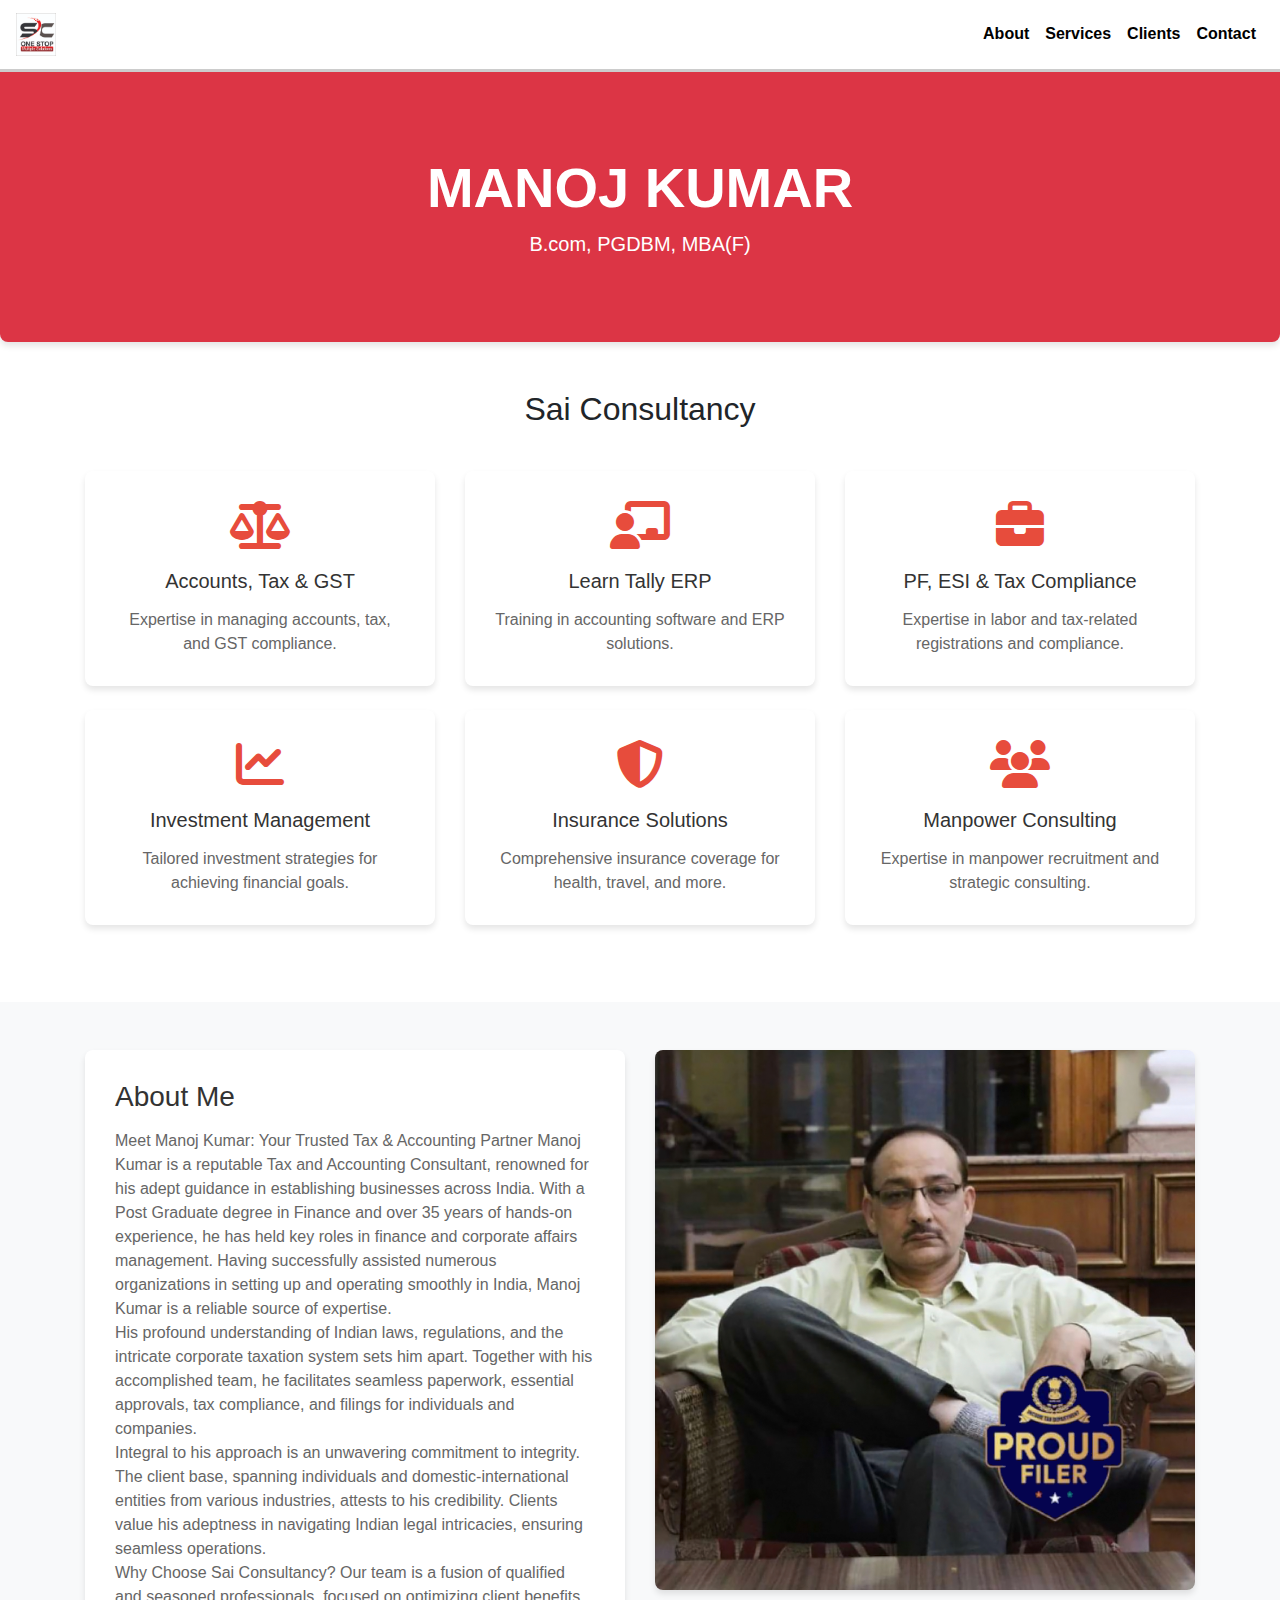
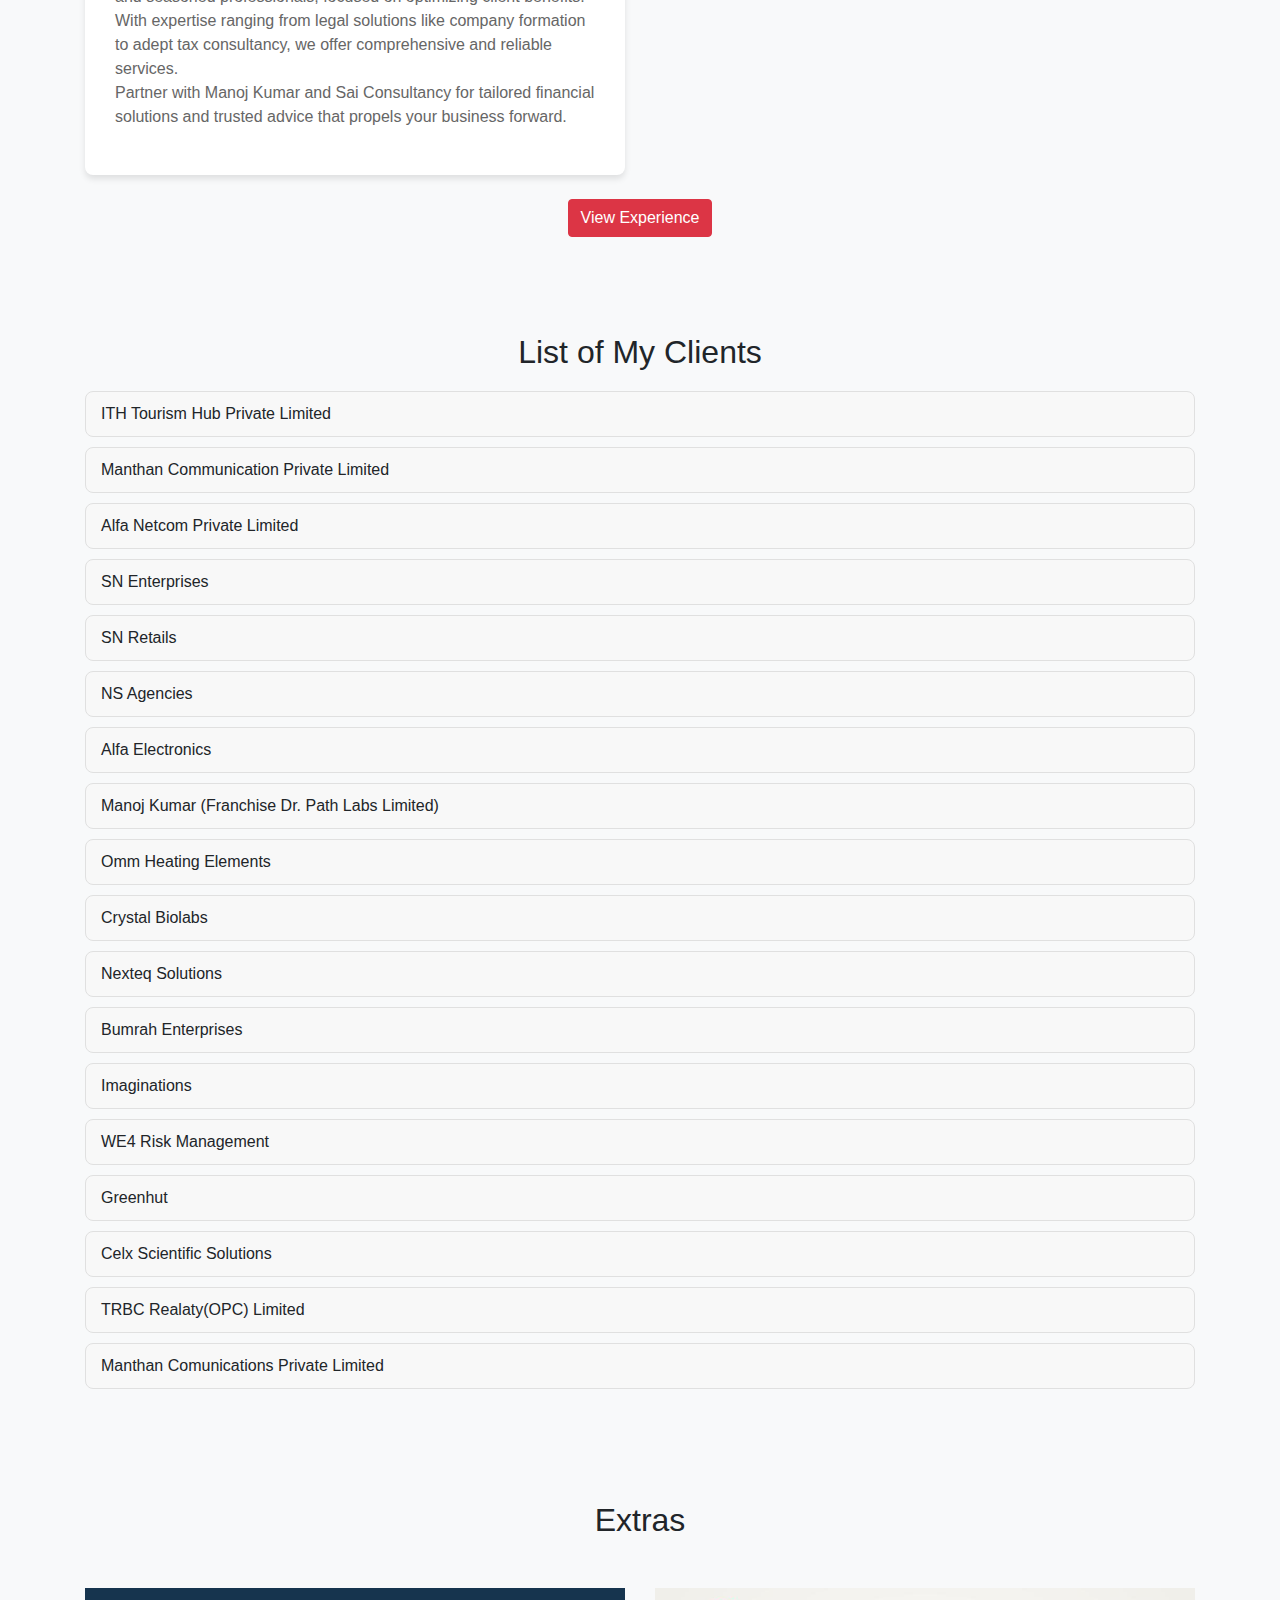
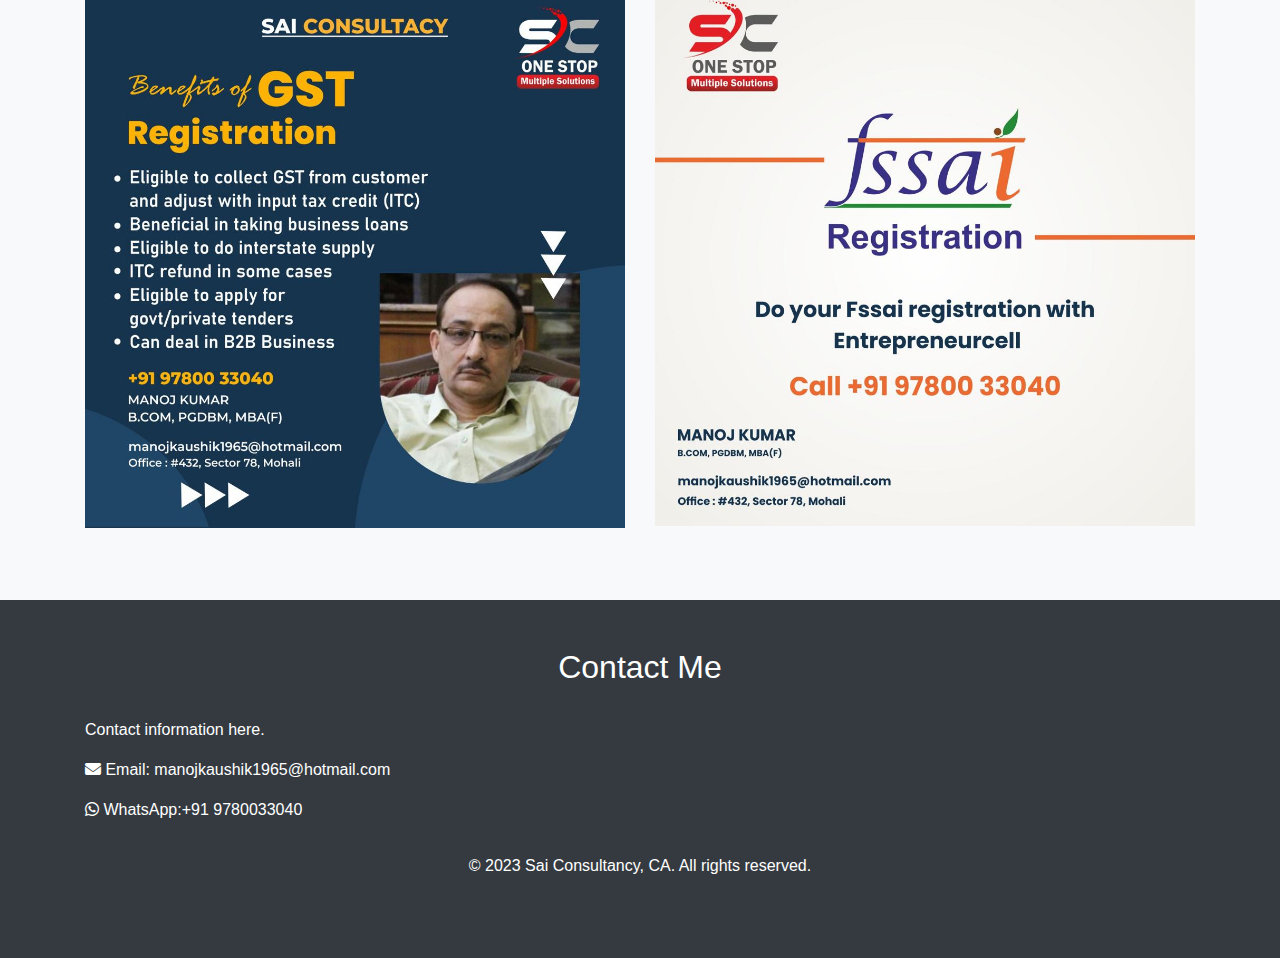
<file: index.html>
<!DOCTYPE html>
<html lang="en">
  <head>
    <meta charset="UTF-8" />
    <meta name="viewport" content="width=device-width, initial-scale=1.0" />
    <title>Chartered Accountant | Manoj Kumar</title>
    <link
      rel="stylesheet"
      href="https://maxcdn.bootstrapcdn.com/bootstrap/4.5.2/css/bootstrap.min.css"
    />
    <link rel="stylesheet" href="style.css" />
    <link
      rel="stylesheet"
      href="https://cdnjs.cloudflare.com/ajax/libs/font-awesome/6.4.2/css/all.min.css"
    />
  </head>
  <body>
    <!-- Navigation -->
    <nav class="navbar navbar-expand-lg navbar-light bg-white">
      <a class="navbar-brand" href="#home"
        ><img width="40px" src="Sai Consultancy vc.jpg" alt=""
      /></a>
      <button
        class="navbar-toggler"
        type="button"
        data-toggle="collapse"
        data-target="#navbarNav"
        aria-controls="navbarNav"
        aria-expanded="false"
        aria-label="Toggle navigation"
      >
        <span class="navbar-toggler-icon"></span>
      </button>
      <div class="collapse navbar-collapse" id="navbarNav">
        <ul class="navbar-nav ml-auto">
          <li class="nav-item">
            <a class="nav-link" href="#about">About</a>
          </li>
          <li class="nav-item">
            <a class="nav-link" href="#services">Services</a>
          </li>
          <li class="nav-item">
            <a class="nav-link" href="#clients">Clients</a>
          </li>
          <li class="nav-item">
            <a class="nav-link" href="#contact">Contact</a>
          </li>
        </ul>
      </div>
    </nav>
<br><br><br>
    <!-- Hero Section -->
    <header id="home" class="hero bg-danger text-white text-center py-5">
      <div class="container">
        <br /><br /><br />
        <div class="hero-content">
          <br><br><br>
          
          <h1 class="display-4 head">MANOJ KUMAR</h1>
        
          <p class="lead">B.com, PGDBM, MBA(F)</p>
        </div>
      </div>
    </header>

    <!-- About Section -->

    <!-- Services Section -->
    <section id="services" class="services py-5">
      <div class="container">
        <h2 class="text-center mb-5">Sai Consultancy</h2>
        <div class="row">
          <!-- Service 1 -->
          <div class="col-md-4 mb-4">
            <div class="service-card">
              <i class="fas fa-balance-scale"></i>
              <h5 class="card-title">Accounts, Tax & GST</h5>
              <p class="card-text">
                Expertise in managing accounts, tax, and GST compliance.
              </p>
            </div>
          </div>
          <!-- Service 2 -->
          <div class="col-md-4 mb-4">
            <div class="service-card">
              <i class="fas fa-chalkboard-teacher"></i>
              <h5 class="card-title">Learn Tally ERP</h5>
              <p class="card-text">
                Training in accounting software and ERP solutions.
              </p>
            </div>
          </div>
          <!-- Service 3 -->
          <div class="col-md-4 mb-4">
            <div class="service-card">
              <i class="fas fa-briefcase"></i>
              <h5 class="card-title">PF, ESI & Tax Compliance</h5>
              <p class="card-text">
                Expertise in labor and tax-related registrations and compliance.
              </p>
            </div>
          </div>
          <!-- Service 4 -->
          <div class="col-md-4 mb-4">
            <div class="service-card">
              <i class="fas fa-chart-line"></i>
              <h5 class="card-title">Investment Management</h5>
              <p class="card-text">
                Tailored investment strategies for achieving financial goals.
              </p>
            </div>
          </div>
          <!-- Service 5 -->
          <div class="col-md-4 mb-4">
            <div class="service-card">
              <i class="fas fa-shield-alt"></i>
              <h5 class="card-title">Insurance Solutions</h5>
              <p class="card-text">
                Comprehensive insurance coverage for health, travel, and more.
              </p>
            </div>
          </div>
          <!-- Service 6 -->
          <div class="col-md-4 mb-4">
            <div class="service-card">
              <i class="fas fa-users"></i>
              <h5 class="card-title">Manpower Consulting</h5>
              <p class="card-text">
                Expertise in manpower recruitment and strategic consulting.
              </p>
            </div>
          </div>
        </div>
      </div>
    </section>

    <section id="about" class="py-5 bg-light">
      <div class="container">
        <div class="row">
          <div class="col-md-6">
            <div class="about-content">
              <h2>About Me</h2>
              <p>
                Meet Manoj Kumar: Your Trusted Tax & Accounting Partner

Manoj Kumar is a reputable Tax and Accounting Consultant, renowned for his adept guidance in establishing businesses across India. With a Post Graduate degree in Finance and over 35 years of hands-on experience, he has held key roles in finance and corporate affairs management. Having successfully assisted numerous organizations in setting up and operating smoothly in India, Manoj Kumar is a reliable source of expertise.
<br>
His profound understanding of Indian laws, regulations, and the intricate corporate taxation system sets him apart. Together with his accomplished team, he facilitates seamless paperwork, essential approvals, tax compliance, and filings for individuals and companies.
<br>
Integral to his approach is an unwavering commitment to integrity. The client base, spanning individuals and domestic-international entities from various industries, attests to his credibility. Clients value his adeptness in navigating Indian legal intricacies, ensuring seamless operations.
<br>
Why Choose Sai Consultancy? Our team is a fusion of qualified and seasoned professionals, focused on optimizing client benefits. With expertise ranging from legal solutions like company formation to adept tax consultancy, we offer comprehensive and reliable services.
<br>
Partner with Manoj Kumar and Sai Consultancy for tailored financial solutions and trusted advice that propels your business forward.
              </p>
            </div>
          </div>
          <div class="col-md-6">
            <div class="about-image">
              <img
                src="WhatsApp Image 2023-08-06 at 14.12.35.png"
                alt="About Me"
                class="img-fluid"
              />
            </div>
          </div>
        </div>
      </div>
      <br />
    
    <section class="">
      <center>
        <a href="experience.html" class="btn btn-danger" target="_blank">View Experience</a>

      </center>
    
    <section id="clients" class="py-5 bg-light">
      <br />
      <br />
      <div class="container">
        <h2 class="text-center">List of My Clients</h2>
        <ul class="client-list">
          <li>ITH Tourism Hub Private Limited</li>
          <li>Manthan Communication Private Limited</li>
          <li>Alfa Netcom Private Limited</li>
          <li>SN Enterprises</li>
          <li>SN Retails</li>
          <li>NS Agencies</li>
          <li>Alfa Electronics</li>
          <li>Manoj Kumar (Franchise Dr. Path Labs Limited)</li>
          <li>Omm Heating Elements</li>
          <li>Crystal Biolabs</li>
          <li>Nexteq Solutions</li>
          <li>Bumrah Enterprises</li>
          <li>Imaginations</li>
          <li>WE4 Risk Management</li>
          <li>Greenhut</li>
          <li>Celx Scientific Solutions</li>
          <li>TRBC Realaty(OPC) Limited</li>
          <li>Manthan Comunications Private Limited</li>
        </ul>
      </div>
    </section>
    <section id="gallery" class="py-5">
      <div class="container">
        <h2 class="text-center mb-5">Extras</h2>
        <div class="row">
          <div class="col-md-6 mb-4">
            <img src="WhatsApp Image 2023-08-06 at 13.54.09.jpg" alt="Image 1" class="img-fluid">
          </div>
          <div class="col-md-6 mb-4">
            <img src="WhatsApp Image 2023-08-06 at 13.54.36.jpg" alt="Image 2" class="img-fluid">
          </div>
        </div>
      </div>
    </section>
    
    <!-- Contact Section -->
    <section id="contact" class=" py-5 bg-dark text-white">
      <div class="container">
        <h2 class="text-center">Contact Me</h2>
        <br />
        <div class="row">
          <div class="col-md-6">
            <p>Contact information here.</p>
            <p><i class="fa fa-envelope"></i> Email: manojkaushik1965@hotmail.com</p>
            <p><i class="fab fa-whatsapp"></i> WhatsApp:+91 9780033040</p>
          </div>
          <div class="col-md-6"></div>
        </div>
      </div>
      <footer class="bg-dark text-white text-center py-3">
        <p>&copy; 2023 Sai Consultancy, CA. All rights reserved.</p>
  
      </footer>
      
    </section>
    
    <script src="https://code.jquery.com/jquery-3.5.1.slim.min.js"></script>
    <script src="https://cdn.jsdelivr.net/npm/@popperjs/core@2.9.1/dist/umd/popper.min.js"></script>
    <script src="https://stackpath.bootstrapcdn.com/bootstrap/4.5.2/js/bootstrap.min.js"></script>
  </body>
</html>
</file>
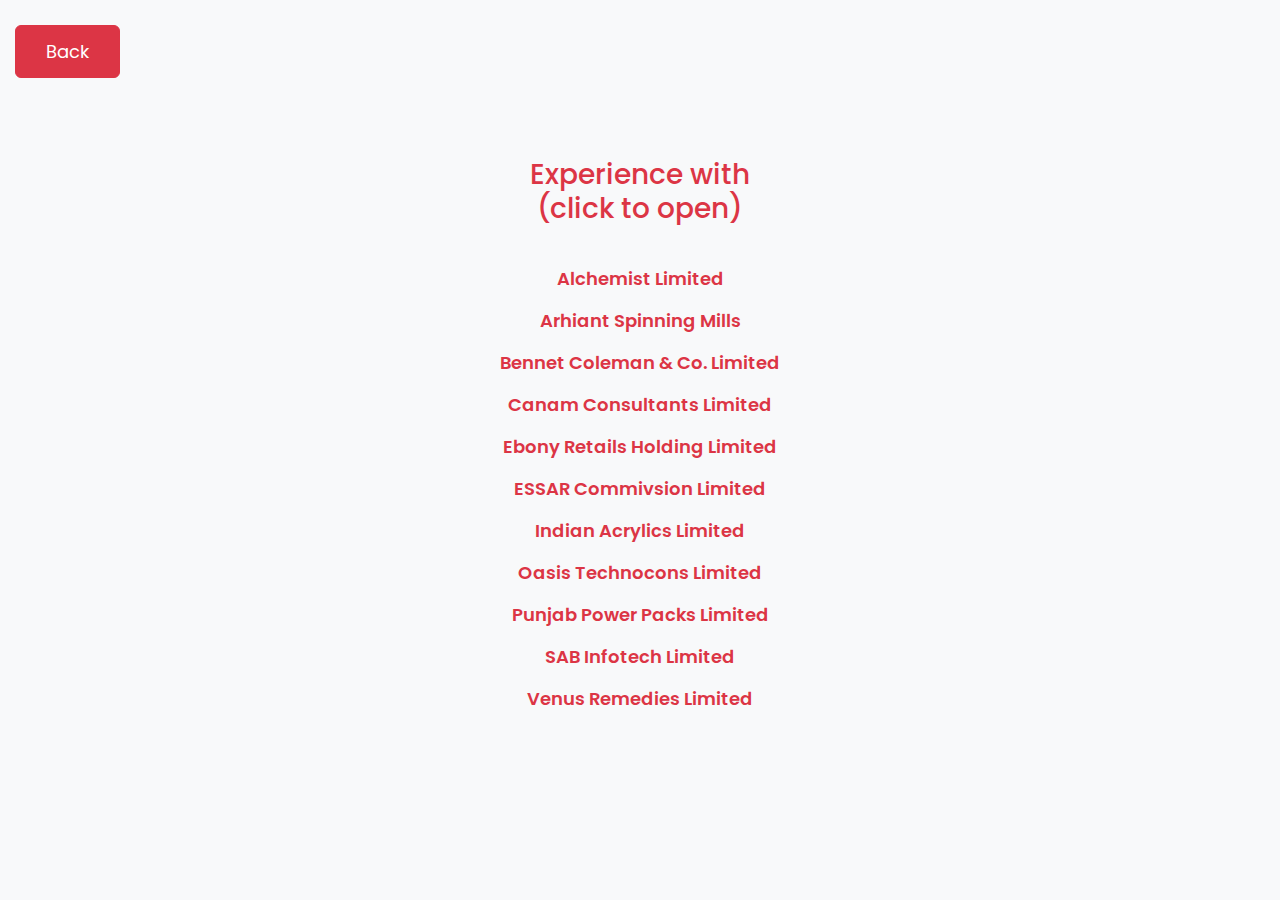
<file: experience.html>
<!DOCTYPE html>
<html lang="en">
  <head>
    <meta charset="UTF-8" />
    <meta name="viewport" content="width=device-width, initial-scale=1.0" />
    <title>Experience</title>
    <link
      href="https://cdn.jsdelivr.net/npm/bootstrap@5.3.1/dist/css/bootstrap.min.css"
      rel="stylesheet"
    />

    <link rel="stylesheet" href="style.css" />
    <link rel="preconnect" href="https://fonts.googleapis.com" />
    <link rel="preconnect" href="https://fonts.gstatic.com" crossorigin />
    <link
      href="https://fonts.googleapis.com/css2?family=Poppins:wght@400;600&display=swap"
      rel="stylesheet"
    />
    <style>
      body {
        background-color: #f8f9fa; /* Light gray background */
        font-family: "Poppins", sans-serif;
      }
      .experience {
        padding: 80px 0;
        text-align: center;
      }
      .shoelace-heading {
        color: #dc3545; /* Red heading color */
        font-size: 28px;
        margin-bottom: 40px; /* Added spacing below the heading */
      }
      .experience-list {
        list-style: none;
        padding-left: 0;
      }
      .experience-list li {
        margin-bottom: 15px;
      }
      .experience-list a {
        color: #dc3545; /* Red link color */
        text-decoration: none; /* Remove underlines */
        font-weight: 600;
        font-size: 18px;
        transition: color 0.3s ease-in-out;
      }
      .experience-list a:hover {
        color: #c82333; /* Darker red on hover */
        text-decoration: underline; /* Underline on hover */
      }
      .back-button {
        margin-top: 40px; /* Add spacing above the button */
      }
      .btn-primary {
        background-color: #dc3545; /* Red button background */
        border-color: #dc3545; /* Red button border */
        font-size: 18px;
        padding: 12px 30px;
        margin-left: 15px;
        margin-top: -15px;
      }
      .btn-primary:hover {
        background-color: #c82333; /* Darker red on hover */
        border-color: #bd2130; /* Darker red border on hover */
      }
    </style>
  </head>
  <body>
    <div class="back-button">
      <a href="index.html" class="btn btn-primary">Back</a>
    </div>
    <!-- Experience Section -->
    <section class="experience">
      <div class="container">
        <h2 class="shoelace-heading">
          Experience with <br />
          (click to open)
        </h2>

        <ul class="experience-list">
          <li>
            <a href="Alchemist Limited.pdf" target="_blank"
              >Alchemist Limited</a
            >
          </li>
          <li>
            <a href="Arhiant Spinning Mills.pdf" target="_blank"
              >Arhiant Spinning Mills</a
            >
          </li>
          <li>
            <a href="Bennet Coleman & Co. Limited.pdf" target="_blank"
              >Bennet Coleman & Co. Limited</a
            >
          </li>
          <li>
            <a href="Canam Consultants Limited.pdf" target="_blank"
              >Canam Consultants Limited</a
            >
          </li>
          <li>
            <a href="Ebony Retails Holding Limited.pdf" target="_blank"
              >Ebony Retails Holding Limited</a
            >
          </li>
          <li>
            <a href="ESSAR Commivsion Limited.pdf" target="_blank"
              >ESSAR Commivsion Limited</a
            >
          </li>
          <li>
            <a href="Indian Acrylics Limited.pdf" target="_blank"
              >Indian Acrylics Limited</a
            >
          </li>
          <li>
            <a href="Oasis Technocons Limited.pdf" target="_blank"
              >Oasis Technocons Limited</a
            >
          </li>
          <li>
            <a href="Punjab Power Packs Limited.pdf" target="_blank"
              >Punjab Power Packs Limited</a
            >
          </li>
          <li>
            <a href="SAB Infotech Limited.pdf" target="_blank"
              >SAB Infotech Limited</a
            >
          </li>
          <li>
            <a href="Venus Remedies Limited.pdf" target="_blank"
              >Venus Remedies Limited</a
            >
          </li>
          <!-- Add more experience items as needed -->
        </ul>
      </div>
    </section>

    <!-- Your JavaScript libraries (Bootstrap and jQuery) -->
    <script src="https://code.jquery.com/jquery-3.5.1.slim.min.js"></script>
    <script src="https://cdn.jsdelivr.net/npm/@popperjs/core@2.0.7/dist/umd/popper.min.js"></script>
    <script src="https://maxcdn.bootstrapcdn.com/bootstrap/4.5.2/js/bootstrap.min.js"></script>
  </body>
</html>
</file>
<file: style.css>
/* Hero Section */
@import url("https://fonts.googleapis.com/css2?family=Poppins:wght@400;500;600&display=swap");
html {
  font-family: "Poppins", sans-serif;
  font-weight: 500;
}
.hero {
  position: relative;
  z-index: 0;
  overflow: hidden;
  border-radius: 8px;
  box-shadow: 0 4px 6px rgba(0, 0, 0, 0.1);
  margin-top: -110px;
  height: 380px;
  transition: transform 0.3s ease-in-out;
}

.hero:hover {
  transform: translateY(-5px);
}

.hero img {
  width: 100%;
  height: auto;
  transition: transform 0.3s ease-in-out;
}

.hero:hover img {
  transform: scale(1.05);
}

/* Navbar */
.navbar {
  top: 0;
  position: fixed;
  background-color: rgb(169, 169, 169);
  right: 100;
  z-index: 1000;
  border-bottom: 3px solid #cccccc;
  width: 100%;
  color: #000000;
}

.navbar .nav-item .nav-link {
  color: #000000;
  font-weight: 600;
}

/* About Section */
.about-content {
  background-color: #ffffff;
  padding: 30px;
  border-radius: 8px;
  box-shadow: 0 4px 6px rgba(0, 0, 0, 0.1);
  transition: transform 0.3s ease-in-out;
}

.about-content:hover {
  transform: translateY(-5px);
}

.about-content h2 {
  font-size: 28px;
  margin-bottom: 15px;
  color: #333;
}

.about-content p {
  font-size: 16px;
  color: #666;
  line-height: 1.5;
}

.about-image {
  position: relative;
  overflow: hidden;
  border-radius: 8px;
  box-shadow: 0 4px 6px rgba(0, 0, 0, 0.1);
  transition: transform 0.3s ease-in-out;
}

.about-image img {
  width: 100%;
  height: auto;
}

.about-image:hover {
  transform: translateY(-5px);
}

/* Client Section */
.client-list {
  list-style: none;
  padding: 0;
  margin-top: 20px;
}

.client-list li {
  background-color: #f8f8f8;
  border: 1px solid #e0e0e0;
  padding: 10px 15px;
  border-radius: 8px;
  margin-bottom: 10px;
  transition: transform 0.3s ease-in-out;
}

.client-list li:hover {
  transform: translateY(-5px);
}

/* Services Section */
.service-card {
  background-color: #ffffff;
  padding: 30px;
  border-radius: 8px;
  box-shadow: 0 4px 6px rgba(0, 0, 0, 0.1);
  text-align: center;
  transition: transform 0.3s ease-in-out;
}

.service-card {
  transform: translateY(-5px);
}

.service-card i {
  font-size: 48px;
  color: #e74c3c;
  margin-bottom: 20px;
}

.service-card h5 {
  font-size: 20px;
  margin-bottom: 15px;
  color: #333;
}

.service-card p {
  font-size: 16px;
  color: #666;
  line-height: 1.5;
}

/* General Styles */
.img-fluid {
  height: -50px;
}

.head {
  font-weight: 600;
}

/* Media Query for Phones and Tablets */
@media (max-width: 767px) {
  .navbar {
    width: 100%;
    padding-left: 15px;
    padding-right: 15px;
  }
}

#contact {
  bottom: 0;
  margin-bottom: -300px;
  background-color: #333;
}
</file>
